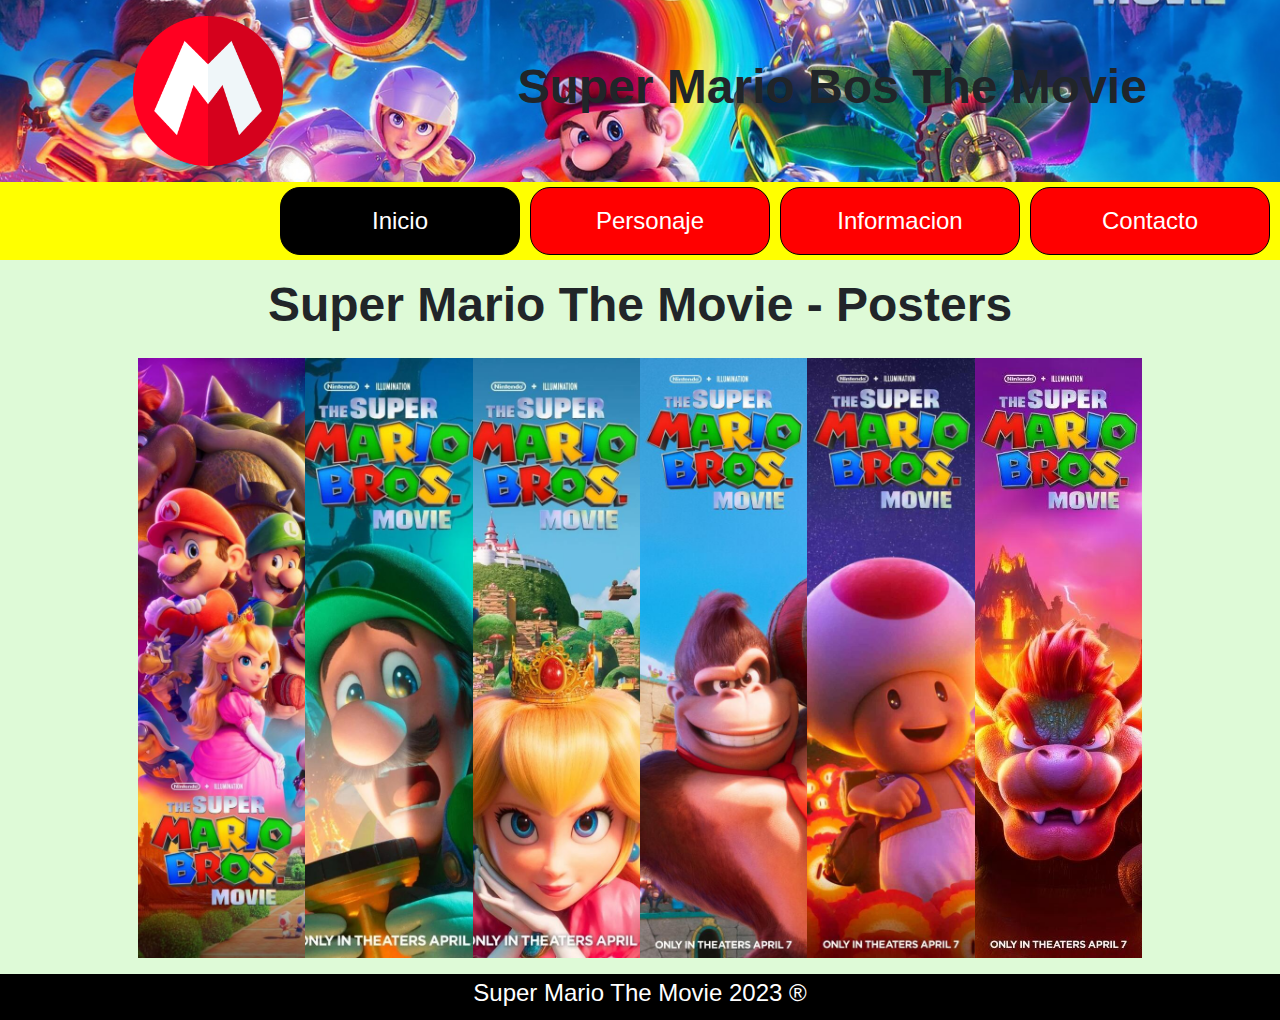
<file: index.html>
<!DOCTYPE html>
<html lang="en">
<head>
    <meta charset="UTF-8">
    <meta http-equiv="X-UA-Compatible" content="IE=edge">
    <meta name="viewport" content="width=device-width, initial-scale=1.0">
    <link rel="preconnect" href="https://fonts.googleapis.com">
    <link rel="stylesheet" href="	https://cdn.jsdelivr.net/npm/bootstrap@5.3.0-alpha3/dist/css/bootstrap.min.css">
    <link rel="preconnect" href="https://fonts.gstatic.com" crossorigin>
    <link href="https://fonts.googleapis.com/css2?family=Montserrat:wght@300;400;700&display=swap" rel="stylesheet">
    <link rel="website icon" type="png" href="assets/img/MarioIco.png">
    <link rel="stylesheet" href="assets/style.css">
    <link rel="stylesheet" href="assets/todascomun.css">
    <title>Inicio | Super Mario</title>
</head>
<body>
    <header class="header">
        <a href="index.html">
            <img src="assets/img/logo_mariobros.png" alt="logo mario bros">
        </a>
        <h1>Super Mario Bos The Movie</h1>
    </header>
    <nav class="nav-bar">
        <ul class="nav-bar-list">
        <li class="nav-bar-item active"><a href="index.html">Inicio</a></li>
        <li class="nav-bar-item "><a href="personajes.html">Personaje</a></li>
        <li class="nav-bar-item "><a href="informacion.html">Informacion</a></li>
        <li class="nav-bar-item "><a href="contacto.html">Contacto</a></li>
        </ul>
    </nav>
    <main>
        <h2><strong>Super Mario The Movie - Posters</strong></h2>
        <div class="galeria container">
            <img src="assets/img/poster_mario2.jpg" alt="">
            <img src="assets/img/poster_mario5.jpg" alt="">
            <img src="assets/img/poster_mario6.jpg" alt="">
            <img src="assets/img/poster_mario7.jpg" alt="">
            <img src="assets/img/poster_mario8.jpg" alt="">
            <img src="assets/img/poster_mario9.jpg" alt="">
        </div>
    </main>
    <footer>
        <h4>Super Mario The Movie 2023 ®</h4>
    </footer>
</body>
</html>
</file>
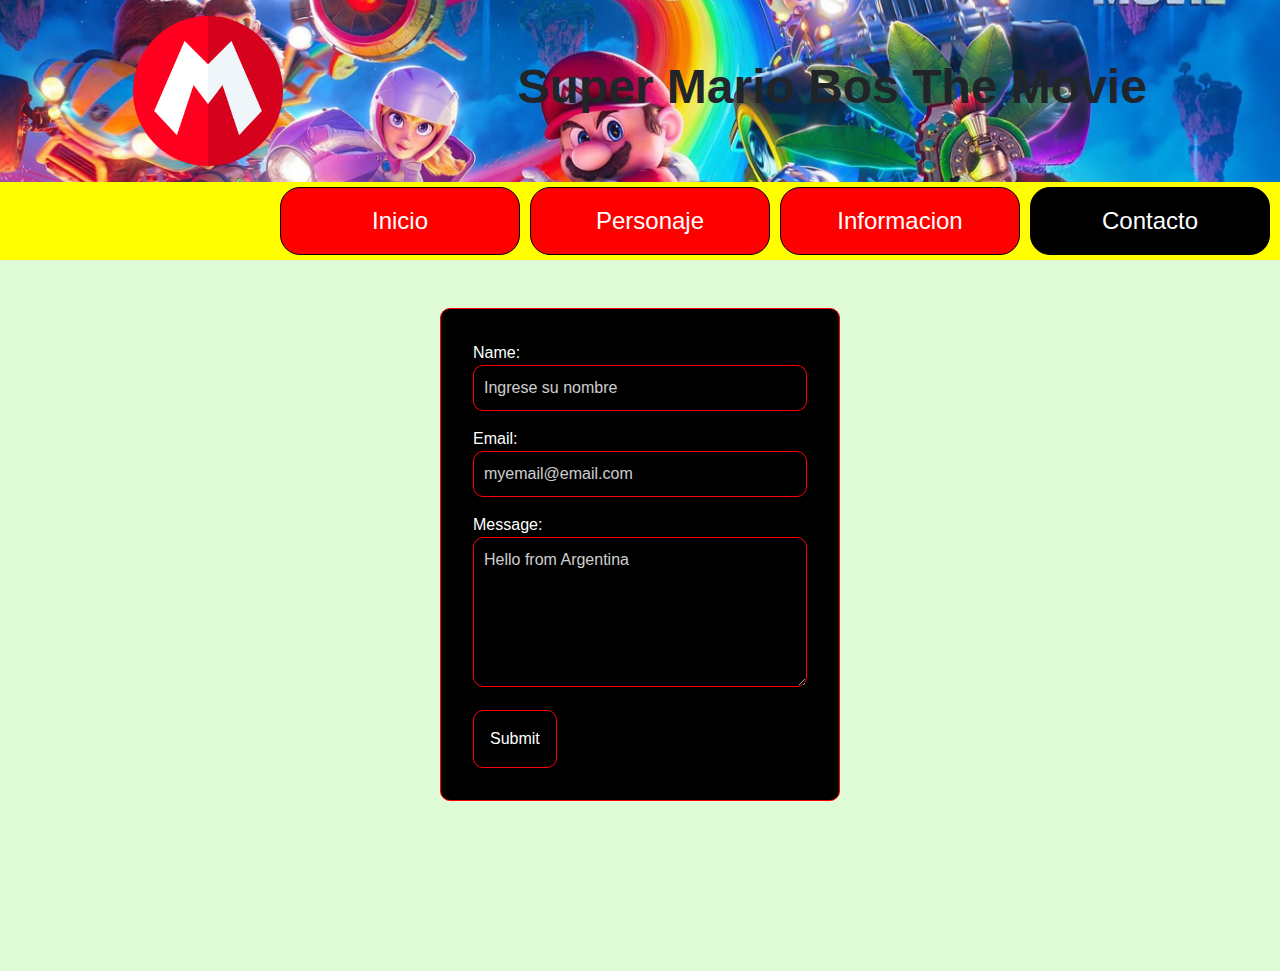
<file: contacto.html>
<!DOCTYPE html>
<html lang="en">
<head>
    <meta charset="UTF-8">
    <meta http-equiv="X-UA-Compatible" content="IE=edge">
    <meta name="viewport" content="width=device-width, initial-scale=1.0">
    <link rel="preconnect" href="https://fonts.googleapis.com">
    <link rel="stylesheet" href="	https://cdn.jsdelivr.net/npm/bootstrap@5.3.0-alpha3/dist/css/bootstrap.min.css">
    <link rel="preconnect" href="https://fonts.gstatic.com" crossorigin>
    <link href="https://fonts.googleapis.com/css2?family=Montserrat:wght@300;400;700&display=swap" rel="stylesheet">
    <link rel="website icon" type="png" href="assets/img/MarioIco.png">
    <link rel="stylesheet" href="assets/style.css">
    <link rel="stylesheet" href="assets/contacto.css">
    <link rel="stylesheet" href="assets/todascomun.css">
    <title>Informacion | Super Mario</title>
</head>
<body>
    <header class="header">
        <a href="index.html">
            <img src="assets/img/logo_mariobros.png" alt="logo mario bros">
        </a>
        <h1>Super Mario Bos The Movie</h1>
    </header>
    <nav class="nav-bar">
        <ul class="nav-bar-list">
        <li class="nav-bar-item "><a href="index.html">Inicio</a></li>
        <li class="nav-bar-item "><a href="personajes.html">Personaje</a></li>
        <li class="nav-bar-item "><a href="personajes.html">Informacion</a></li>
        <li class="nav-bar-item active"><a href="contacto.html">Contacto</a></li>
        </ul>
    </nav>
    <main>
        <div class="container">
            <div class="formulario">
                <form class="formulario-1" action="./assets/data/show_data.html" method="get">
                    <div>
                        <label class="label-txt" for="name">Name:</label><br>
                        <input class="color-place" type="text" placeholder="Ingrese su nombre" required type="text" id="name" name="name">
                    </div>
                    <div>
                        <label class="label-txt" for="email">Email:</label><br>
                        <input class="color-place" type="email" placeholder="myemail@email.com" required type="email" id="email" name="email">
                    </div>
                    <div>
                        <label class="label-txt" for="message">Message:</label><br>
                        <textarea class="color-place" placeholder="Hello from Argentina" name="message" id="message"></textarea>
                    </div>
                    <button class="boton" id="btnContact" type="submit">Submit</button>
                </form>
            </div>
        </div>
    </main>
</body>
</html>
</file>
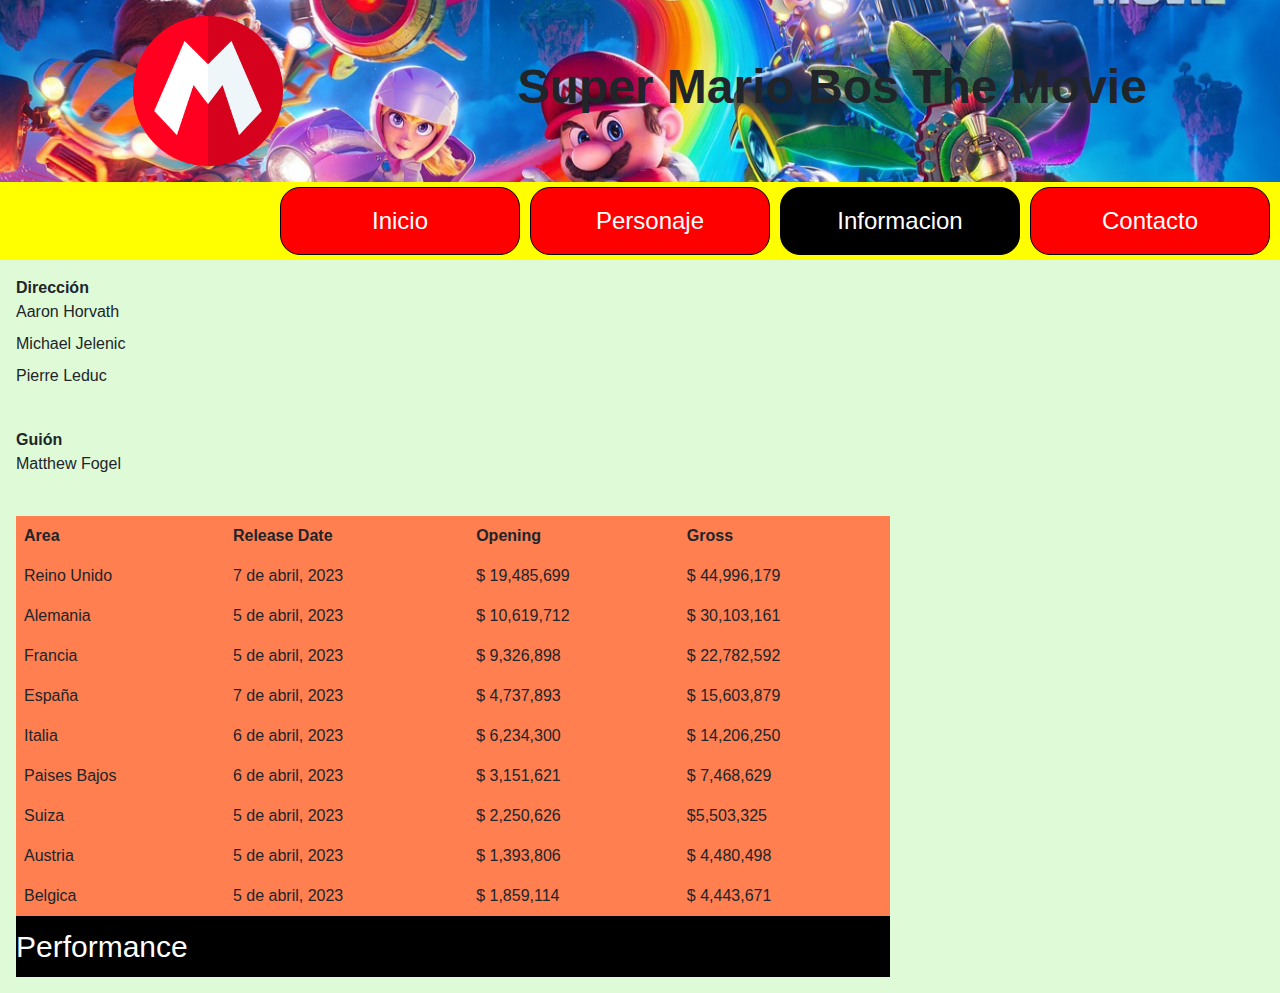
<file: informacion.html>
<!DOCTYPE html>
<html lang="en">
<head>
    <meta charset="UTF-8">
    <meta http-equiv="X-UA-Compatible" content="IE=edge">
    <meta name="viewport" content="width=device-width, initial-scale=1.0">
    <link rel="preconnect" href="https://fonts.googleapis.com">
    <link rel="stylesheet" href="	https://cdn.jsdelivr.net/npm/bootstrap@5.3.0-alpha3/dist/css/bootstrap.min.css">
    <link rel="preconnect" href="https://fonts.gstatic.com" crossorigin>
    <link href="https://fonts.googleapis.com/css2?family=Montserrat:wght@300;400;700&display=swap" rel="stylesheet">
    <link rel="website icon" type="png" href="assets/img/MarioIco.png">
    <link rel="stylesheet" href="assets/style.css">
    <link rel="stylesheet" href="assets/informacion.css">
    <link rel="stylesheet" href="assets/todascomun.css">
    <title>Informacion | Super Mario</title>
</head>
<body>
    <header class="header">
        <a href="index.html">
            <img src="assets/img/logo_mariobros.png" alt="logo mario bros">
        </a>
        <h1>Super Mario Bos The Movie</h1>
    </header>
    <nav class="nav-bar">
        <ul class="nav-bar-list">
        <li class="nav-bar-item "><a href="index.html">Inicio</a></li>
        <li class="nav-bar-item "><a href="personajes.html">Personaje</a></li>
        <li class="nav-bar-item active"><a href="personajes.html">Informacion</a></li>
        <li class="nav-bar-item "><a href="contacto.html">Contacto</a></li>
        </ul>
    </nav>
    <main>
        
    <dl>
        <dt>
            Dirección
        </dt>

        <dd>Aaron Horvath</dd>
        <dd>Michael Jelenic</dd>
        <dd>Pierre Leduc</dd>

    </dl>

    <dl>
        <dt>
            Guión
        </dt>

        <dd>Matthew Fogel</dd>

    </dl>


    <table>
        <caption>Performance</caption>
        <thead>
          <tr>
            <th>Area</th>
            <th>Release Date</th>
            <th>Opening</th>
            <th>Gross</th>
          </tr>
        </thead>
        <tbody>
          <tr>
            <td>Reino Unido</td>
            <td>7 de abril, 2023</td>
            <td>$ 19,485,699</td>
            <td>$ 44,996,179</td>
          </tr>
          <tr>
            <td>Alemania</td>
            <td>5 de abril, 2023</td>
            <td>$ 10,619,712</td>
            <td>$ 30,103,161</td>
          </tr>
          <tr>
            <td>Francia</td>
            <td>5 de abril, 2023</td>
            <td>$ 9,326,898</td>
            <td>$ 22,782,592</td>
          </tr>
          <tr>
            <td>España</td>
            <td>7 de abril, 2023</td>
            <td>$ 4,737,893</td>
            <td>$ 15,603,879</td>
          </tr>
          <tr>
            <td>Italia</td>
            <td>6 de abril, 2023</td>
            <td>$ 6,234,300</td>
            <td>$ 14,206,250</td>
          </tr>
          <tr>
            <td>Paises Bajos</td>
            <td>6 de abril, 2023</td>
            <td>$ 3,151,621</td>
            <td>$ 7,468,629</td>
          </tr>
          <tr>
            <td>Suiza</td>
            <td>5 de abril, 2023</td>
            <td>$ 2,250,626</td>
            <td>$5,503,325</td>
          </tr>
          <tr>
            <td>Austria</td>
            <td>5 de abril, 2023</td>
            <td>$ 1,393,806</td>
            <td>$ 4,480,498</td>
          </tr>
          <tr>
            <td>Belgica</td>
            <td>5 de abril, 2023</td>
            <td>$ 1,859,114</td>
            <td>$ 4,443,671</td>
          </tr>
        </tbody>
      </table>
    </main>
</body>
</html>
</file>
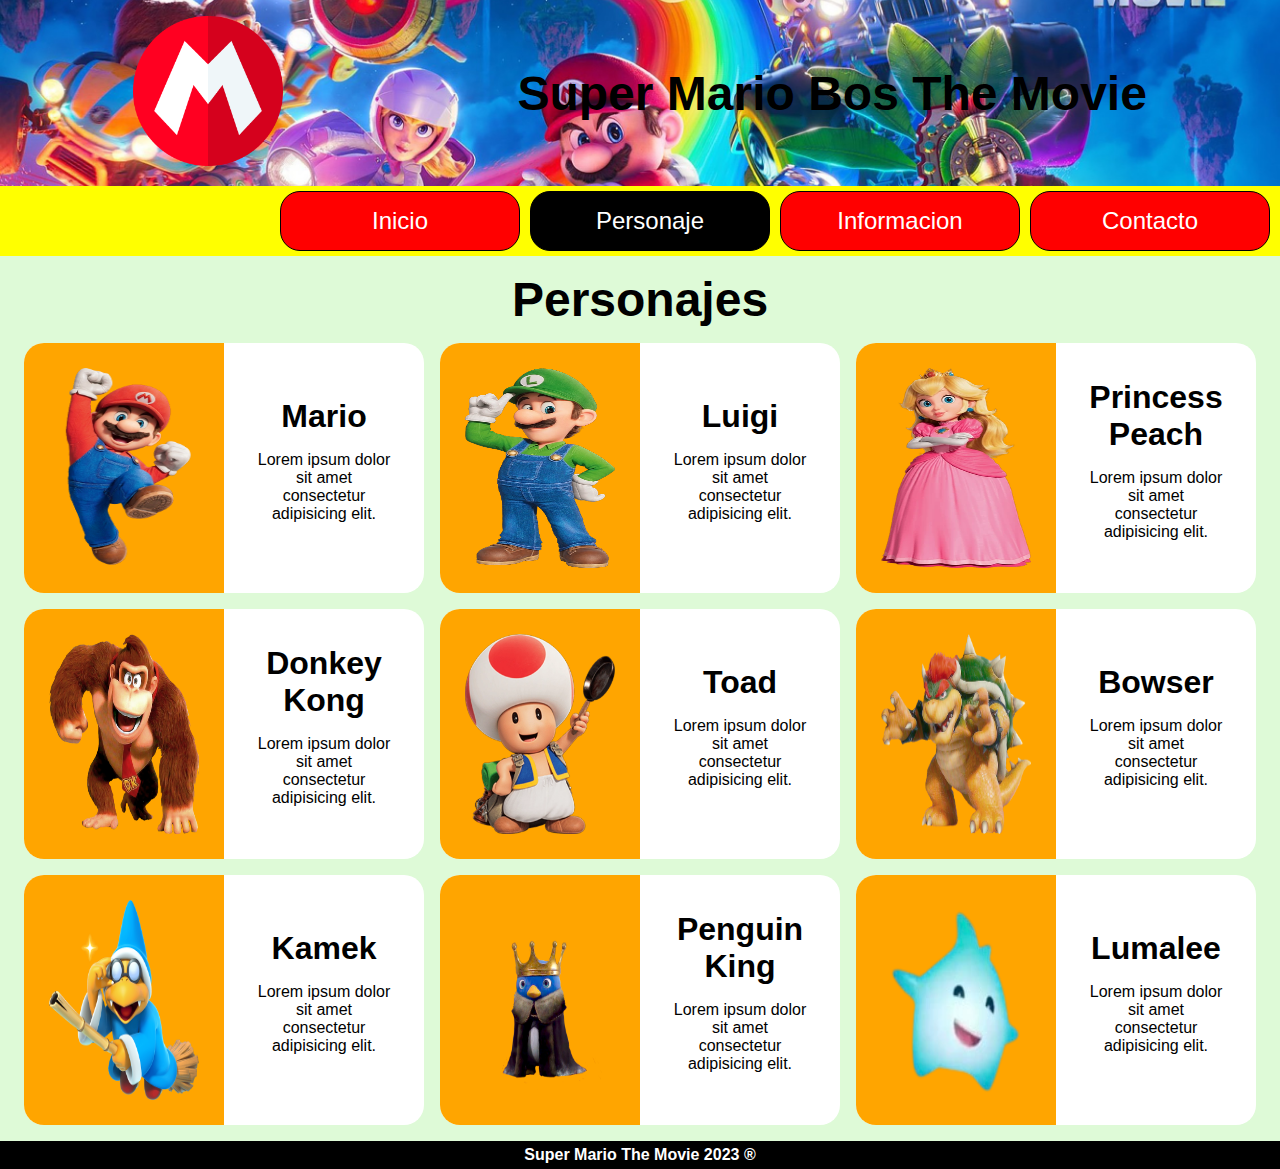
<file: personajes.html>
<!DOCTYPE html>
<html lang="en">
<head>
    <meta charset="UTF-8">
    <meta http-equiv="X-UA-Compatible" content="IE=edge">
    <meta name="viewport" content="width=device-width, initial-scale=1.0">
    <link rel="preconnect" href="https://fonts.gstatic.com" crossorigin>
    <link href="https://fonts.googleapis.com/css2?family=Montserrat:wght@300;400;700&display=swap" rel="stylesheet">
    <link rel="website icon" type="png" href="assets/img/MarioIco.png">
    <link rel="stylesheet" href="./assets/personajes.css">
    <link rel="stylesheet" href="assets/todascomun.css">
    <title>Personajes | Super Mario</title>
</head>
<body>
    <header class="header">
        <a href="index.html">
            <img src="assets/img/logo_mariobros.png" alt="logo mario bros">
        </a>
        <h1>Super Mario Bos The Movie</h1>
    </header>
    <nav class="nav-bar">
        <ul class="nav-bar-list">
        <li class="nav-bar-item "><a href="index.html">Inicio</a></li>
        <li class="nav-bar-item active"><a href="personajes.html">Personaje</a></li>
        <li class="nav-bar-item "><a href="informacion.html">Informacion</a></li>
        <li class="nav-bar-item "><a href="contacto.html">Contacto</a></li>
        </ul>
    </nav>
    <main>        
        <h2>Personajes</h2>

        <section class="personaje">
            <img src="assets/img/MarioMoveJump.png" alt="">
            <div class="personaje-content">
                <h2>Mario</h2>
                <p>Lorem ipsum dolor sit amet consectetur adipisicing elit.</p>
            </div>
        </section>
        <section class="personaje">
            <img src="assets/img/Luigi_the_super_mario_bros_movie_full_render.png" alt="">
            <div class="personaje-content">
                <h2>Luigi</h2>
                <p>Lorem ipsum dolor sit amet consectetur adipisicing elit.</p>
            </div>
        </section>
        <section class="personaje">
            <img src="assets/img/Mario_movie_2023_princess_peach_4_by_princessamulet16_dfj2yxk-fullview.png" alt="">
            <div class="personaje-content">
                <h2>Princess Peach</h2>
                <p>Lorem ipsum dolor sit amet consectetur adipisicing elit.</p>
            </div>
        </section>
        <section class="personaje">
            <img src="assets/img/Super_mario_movie_scan_9.png" alt="">
            <div class="personaje-content">
                <h2>Donkey Kong</h2>
                <p>Lorem ipsum dolor sit amet consectetur adipisicing elit.</p>
            </div>
        </section>
        <section class="personaje">
            <img src="assets/img/TSMBM_Toad_render_29.png" alt="">
            <div class="personaje-content">
                <h2>Toad</h2>
                <p>Lorem ipsum dolor sit amet consectetur adipisicing elit.</p>
            </div>
        </section>
        <section class="personaje">
            <img src="assets/img/Bowser_TSMBM_29.png" alt="">
            <div class="personaje-content">
                <h2>Bowser</h2>
                <p>Lorem ipsum dolor sit amet consectetur adipisicing elit.</p>
            </div>
        </section>
        <section class="personaje">
            <img src="assets/img/MPS_Kamek_Artwork.png" alt="">
            <div class="personaje-content">
                <h2>Kamek</h2>
                <p>Lorem ipsum dolor sit amet consectetur adipisicing elit.</p>
            </div>
        </section>
        <section class="personaje">
            <img src="assets/img/Penguin_King_scan.png" alt="">
            <div class="personaje-content">
                <h2>Penguin King</h2>
                <p>Lorem ipsum dolor sit amet consectetur adipisicing elit.</p>
            </div>
        </section>
        <section class="personaje">
            <img src="assets/img/LumaleeMovie.png" alt="">
            <div class="personaje-content">
                <h2>Lumalee</h2>
                <p>Lorem ipsum dolor sit amet consectetur adipisicing elit.</p>
            </div>
        </section>
    </main>
    <footer>
        <h4>Super Mario The Movie 2023 ®</h4>
    </footer>
</body>
</html>
</file>
<file: assets/style.css>
*{
    margin: 0;
    padding: 0;
    box-sizing: border-box;
    font-family: Verdana, Geneva, Tahoma, sans-serif;
}

main h2{
    font-size: 3rem;
    
}

.galeria{
    display: flex;
    justify-content: center;
    width: 90vw;
    height: 600px;
}
.galeria img{
    width: 15%;
    object-fit: cover;
    transition: all 1s ease-in-out;
}

.galeria img:hover{
    width: 50%;
    opacity: 1;
}

main{
    background-color: rgb(222, 250, 215);
    min-height: 79vh;
    padding: 1rem;
    display: flex;
    flex-wrap: wrap;
    gap: 1rem;
    justify-content: center;
    align-items: flex-start;
    align-content: flex-start;
}
footer{
    text-align: center;
    padding: 5px;
    background-color: black;
    color: #fff;
}
</file>
<file: assets/todascomun.css>
.header{
    background-image: url('/assets/img/banner_supermario.jpg');
    background-size:cover;
    background-position:center;
    text-align: center;
    display: flex;
    justify-content: space-around;
    align-items: center;
    flex-wrap: wrap;
    padding: 1rem;
}
.header img{
    width: 150px;
    height: 150px;
}
.header h1{
    font-size: 3rem;
    font-weight: 700;
}.nav-bar{
    background-color: yellow;
}
.nav-bar-list{
    display: flex;
    flex-wrap: wrap;
    justify-content: end;
    margin: 0;
}
.nav-bar-item {
    display: flex;
    margin-top: 5px;
    margin-bottom: 5px;
    margin-right: 10px;
    border: solid 1px black;
    padding: 15px;
    border-radius: 20px;
    background-color: red;
    font-size: 1.5rem;
}
.nav-bar-item a{
    text-align: center;
    width: 13rem;
    text-decoration: none;
    color: #fff;
}
.nav-bar-item:hover{
    color: yellow;
    transition: 1s;
    rotate: 25deg;
    transform: scale(1.4);
    background-color: darkgreen;

}
.active{
    background-color: black;
    color: #fff;
}

@media screen and (max-width: 480px){
    .nav-bar-list{
        display: flex;
        justify-content: center;
    }
}
</file>
<file: assets/contacto.css>
#name{
    width: 334px;
    padding: 10px;
    border: solid red 1px;
    border-radius: 10px;
    margin-bottom: 1rem;
    background-color: transparent;
}
.label-txt{
    color: #fff;
}
.color-place::placeholder{
    color: #fff;
    opacity: 0.8;
}
#email{
    width: 334px;
    padding: 10px;
    border: solid red 1px;
    border-radius: 10px;
    margin-bottom: 1rem;
    background-color: transparent;
}

#message{
    width: 334px;
    height: 150px;
    padding: 10px;
    border: solid red 1px;
    border-radius: 10px;
    margin-bottom: 1rem;
    background-color: transparent;
}

.boton{
    border: solid red 1px;
    border-radius: 10px;
    padding: 1rem;
    background-color: transparent;
    color: #fff;
}
.formulario-1{
    background-color: black;
    border-radius: 10px;
    border: solid red 1px;
    padding: 2rem;
    width: 400px;
}
.formulario{
    display: flex;
    justify-content: center;
    margin-top: 2rem;

}
</file>
<file: assets/informacion.css>
main{
  display: flex;
  flex-direction: column;
}
dt {
    font-weight: 600;
}

table {
    width: 70%;
    border-collapse: collapse;
    /* border-collapse: separate; */
  }

  table caption {
    background-color: black;
    color: white;
    font-size: 30px;
  }
  
  td, th {
    padding: 8px;
    text-align: left;
    background-color: coral;
    /* border: 1px solid red; */
  }

  .centered {
    text-align: center;
  }
</file>
<file: assets/personajes.css>
*{
    margin: 0;
    padding: 0;
    box-sizing: border-box;
    font-family: Verdana, Geneva, Tahoma, sans-serif;
}
main{
    background-color: rgb(222, 250, 215);
    min-height: 79vh;
    padding: 1rem;
    display: flex;
    flex-wrap: wrap;
    gap: 1rem;
    justify-content: center;
    align-items: flex-start;
    align-content: flex-start;
}
main h2{
    width: 100%;
    text-align: center;
    font-size: 3rem;
}
section img{
    width: 50%;
    padding: 25px;
    background-color: orange;
    border-radius: 20px 0 0 20px;
}
section h2{
    text-align: center;
    font-size: xx-large;
}
.personaje{
    display: flex;
    width: 400px;
    height: 250px;
    background-color: #fff;
    border-radius: 20px;
    transition: 1s;
}
.personaje:hover{
    transform: scale(1.2);
}
.personaje-content{
    display: flex;
    flex-direction: column;
    justify-content: center;
    width: 50%;
    padding: 15px;
    text-align: center;
}
.personaje-content p{
    margin: 1rem;
}
footer{
    text-align: center;
    padding: 5px;
    background-color: black;
    color: #fff;
}
</file>
